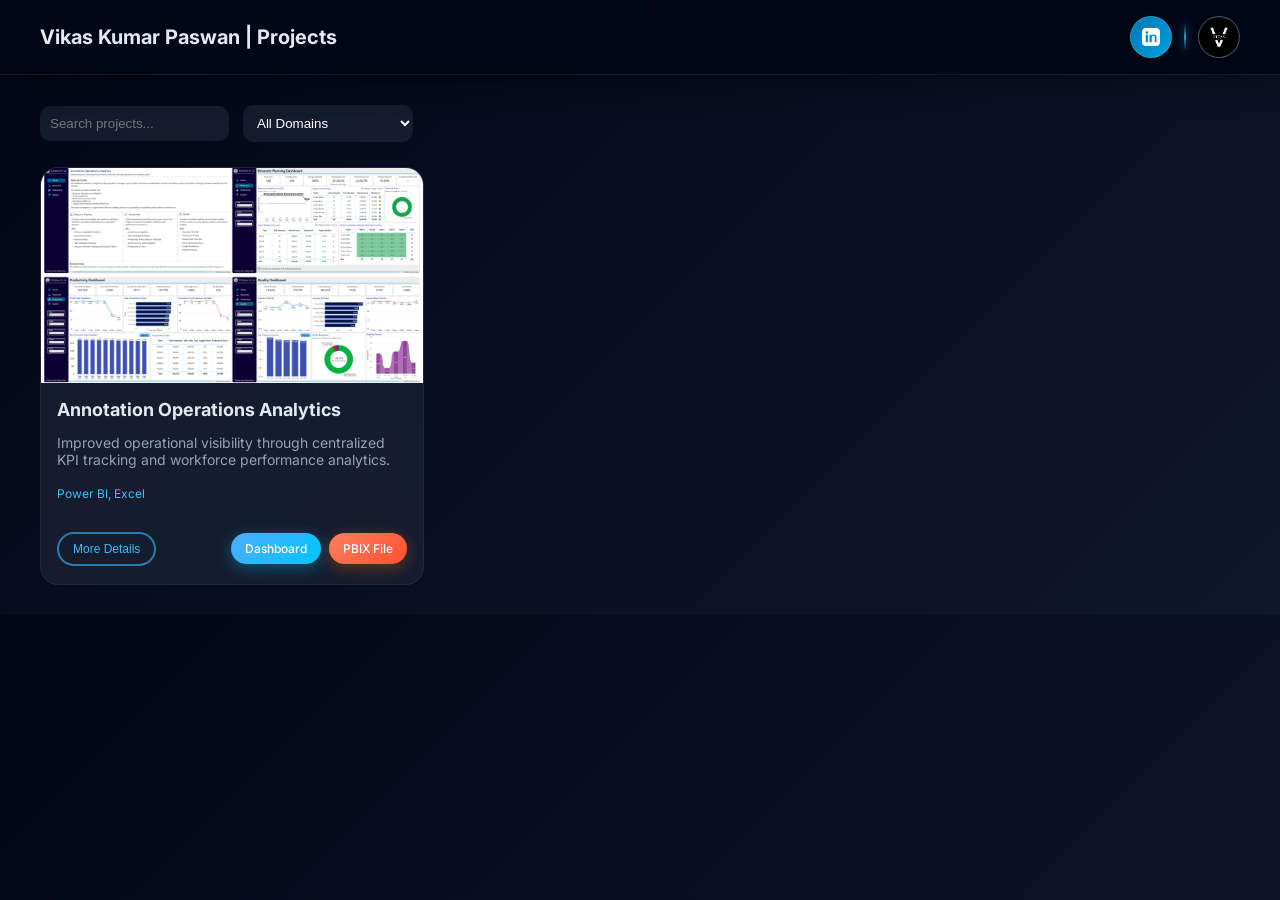
<file: index.html>
<!DOCTYPE html>
<html lang="en">
<head>
<link href="https://fonts.googleapis.com/css2?family=Inter:wght@300;400;500;600&display=swap" rel="stylesheet">
<meta charset="UTF-8">
<meta name="viewport" content="width=device-width, initial-scale=1.0">

<title>Vikas Kumar Paswan | Projects</title>

<style>

/* GLOBAL */
body {
    margin: 0;
    font-family: 'Inter', sans-serif;
    background: linear-gradient(135deg, #020617, #0f172a);
    color: #e2e8f0;
}

/* HEADER */
header {
    position: sticky;
    top: 0;
    z-index: 9999;

    padding: 16px 40px;

    display: flex;
    justify-content: space-between;
    align-items: center;

    /* PREMIUM GLASS EFFECT */
    background: rgba(2, 6, 23, 0.85);
    backdrop-filter: blur(14px);

    /* VISUAL SEPARATION */
    border-bottom: 1px solid rgba(255,255,255,0.08);
    
    /* SHADOW FOR DEPTH */
    box-shadow: 0 8px 30px rgba(0,0,0,0.4);
}

h1 { margin: 0; font-size: 20px; }

/* HEADER RIGHT CONTAINER */
.header-right {
    display: flex;
    align-items: center;
    gap: 12px;
}

/* ICON BUTTON BASE */
.icon-btn {
    width: 40px;
    height: 40px;
    border-radius: 50%;

    display: flex;
    align-items: center;
    justify-content: center;

    background: linear-gradient(135deg, #1e293b, #334155);
    border: 1px solid rgba(255, 255, 255, 0.15);
    box-shadow: 0 4px 15px rgba(0,0,0,0.4);
    overflow: hidden;
    transition: all 0.3s ease;
}

/* IMAGE INSIDE BUTTON */
.icon-btn img {
    width: 100%;
    height: 100%;
    object-fit: contain;
    border-radius: 50%;
}

/* LINKEDIN SPECIAL COLOR */
.icon-btn.linkedin {
    background: linear-gradient(135deg, #0077b5, #00a0dc);
}

/* HOVER EFFECT */
.icon-btn:hover {
    transform: translateY(-3px) scale(1.05);
    box-shadow: 0 8px 25px rgba(0,0,0,0.6);
}

/* GLOWING SEPARATOR */
.separator {
    width: 2px;
    height: 28px;

    background: linear-gradient(
        to bottom,
        transparent,
        #38bdf8,
        transparent
    );

    opacity: 0.8;

    /* Glow */
    box-shadow: 0 0 8px rgba(56, 189, 248, 0.7);
}
    
/* CONTAINER */
.container {
    padding: 30px 40px;
}

/* FILTERS */
.filters {
    margin-bottom: 25px;
}

input, select {
    padding: 10px;
    border-radius: 10px;
    border: none;
    margin-right: 10px;
    background: rgba(30, 41, 59, 0.6);
    color: white;
    backdrop-filter: blur(8px);
}

/* GRID */
.grid {
    display: grid;
    grid-template-columns: repeat(3, minmax(0, 1fr));
    gap: 24px;
}

@media (max-width: 1024px) {
    .grid { grid-template-columns: repeat(2, 1fr); }
}

@media (max-width: 600px) {
    .grid { grid-template-columns: 1fr; }
}

/* CARD (GLASS EFFECT) */
.card {
    background: rgba(30, 41, 59, 0.6);
    backdrop-filter: blur(12px);
    border-radius: 18px;
    overflow: hidden;
    display: flex;
    flex-direction: column;
    border: 1px solid rgba(255,255,255,0.05);
    transition: all 0.4s ease;
}

.card:hover {
    transform: translateY(-10px);
    box-shadow: 0 20px 50px rgba(0,0,0,0.6);
}

/* IMAGE */
.card img {
    width: 100%;
    aspect-ratio: 16/9;
    object-fit: cover;
    transition: 0.4s;
}

.card:hover img {
    transform: scale(1.05);
}

/* BODY */
.card-body {
    padding: 16px;
    flex-grow: 1;
}

.card-body h3 {
    margin: 0 0 8px;
    font-size: 18px;
}

.card-body p {
    font-size: 14px;
    color: #94a3b8;
}

.card-body small {
    color: #38bdf8;
    font-size: 12px;
}

/* FOOTER */
.card-footer {
    display: flex;
    justify-content: space-between;
    align-items: center;
    padding: 14px 16px 18px;
    gap: 10px;
}

/* BUTTON BASE */
.btn {
    display: flex;
    align-items: center;
    justify-content: center;
    gap: 6px;
    padding: 8px 14px;
    font-size: 12px;
    font-weight: 500;
    border-radius: 999px;
    text-decoration: none;
    transition: all 0.3s ease;
    cursor: pointer;
    white-space: nowrap;
}

/* DASHBOARD BUTTON */
.btn-primary {
    background: linear-gradient(135deg, #4facfe, #00c6ff);
    color: white;
    box-shadow: 0 4px 15px rgba(0, 198, 255, 0.35);
}

.btn-primary:hover {
    transform: translateY(-2px);
    box-shadow: 0 8px 25px rgba(0, 198, 255, 0.6);
}

/* PBIX BUTTON */
.btn-secondary {
    background: linear-gradient(135deg, #ff7e5f, #ff512f);
    color: white;
    box-shadow: 0 4px 15px rgba(255, 94, 0, 0.35);
}

.btn-secondary:hover {
    transform: translateY(-2px);
    box-shadow: 0 8px 25px rgba(255, 94, 0, 0.6);
}

/* MORE DETAILS BUTTON */
.btn-outline {
    background: transparent;
    color: #38bdf8;
    border: 2px solid rgba(56, 189, 248, 0.6);
}

.btn-outline:hover {
    background: rgba(56, 189, 248, 0.1);
    transform: translateY(-1px);
}

/* RIGHT BUTTON GROUP */
.right-buttons {
    display: flex;
    gap: 8px;
}

/* MODAL OVERLAY */
.modal {
    display: none;
    position: fixed;
    inset: 0;

    background: rgba(0,0,0,0.75);
    backdrop-filter: blur(8px);

    z-index: 99999;

    overflow-y: auto;      /* ENABLE VERTICAL SCROLL */
    padding: 40px 20px;    /* BREATHING SPACE */
    box-sizing: border-box;
}

/* MODAL BOX */
.modal-content {
    position: relative;

    background: linear-gradient(135deg, #111c2d, #0f1b31);

    width: min(1400px, 92%);
    margin: 40px auto;

    padding: 40px;

    border-radius: 20px;

    border: 1px solid rgba(255,255,255,0.08);

    box-shadow:
        0 20px 80px rgba(0,0,0,0.7),
        0 0 0 1px rgba(255,255,255,0.03);

    animation: modalFade 0.3s ease;
}

/* MODAL ANIMATION */
@keyframes modalFade {
    from {
        opacity: 0;
        transform: translateY(20px) scale(0.98);
    }
    to {
        opacity: 1;
        transform: translateY(0) scale(1);
    }
}

/* CLOSE BUTTON */
.close {
    position: absolute;
    top: 20px;
    right: 24px;

    cursor: pointer;

    font-size: 32px;
    font-weight: 300;

    color: #e2e8f0;

    transition: 0.3s ease;
}

.close:hover {
    transform: rotate(90deg);
    color: #38bdf8;
}

/* MODAL TYPOGRAPHY */
.modal-content h2 {
    margin-top: 0;
    margin-bottom: 16px;

    font-size: 42px;
    font-weight: 700;

    color: white;
}

.modal-content h3 {
    margin-top: 32px;
    margin-bottom: 12px;

    color: #38bdf8;
    font-size: 26px;
}

.modal-content p,
.modal-content li {
    color: #dbe4f0;
    line-height: 1.8;
    font-size: 17px;
}

.modal-content ul {
    padding-left: 24px;
}

.modal-content hr {
    border: none;
    border-top: 1px solid rgba(255,255,255,0.12);
    margin: 20px 0 30px;
}

</style>
</head>

<body>

<header>
    <h1>Vikas Kumar Paswan | Projects</h1>
<div class="header-right">

    <!-- LinkedIn Icon -->
    <a href="https://www.linkedin.com/in/vikaskumar1802/" target="_blank" class="icon-btn linkedin">
        <svg xmlns="http://www.w3.org/2000/svg" width="18" height="18" fill="white" viewBox="0 0 24 24">
            <path d="M19 0h-14c-2.761 0-5 2.239-5 5v14c0 
            2.761 2.239 5 5 5h14c2.761 0 5-2.239 
            5-5v-14c0-2.761-2.239-5-5-5zm-11 
            19h-3v-10h3v10zm-1.5-11.268c-.966 
            0-1.75-.784-1.75-1.75s.784-1.75 
            1.75-1.75 1.75.784 1.75 1.75-.784 
            1.75-1.75 1.75zm13.5 
            11.268h-3v-5.604c0-1.337-.027-3.058-1.865-3.058-1.865 
            0-2.151 1.455-2.151 2.959v5.703h-3v-10h2.881v1.367h.041c.401-.759 
            1.379-1.558 2.838-1.558 3.036 0 3.6 2 3.6 4.59v5.601z"/>
        </svg>
    </a>

    <!-- Glowing Separator -->
    <div class="separator"></div>
    
        <!-- Portfolio Icon -->
    <a href="https://vikaspaswan.in" width="18" height="18" target="_blank" class="icon-btn">
        <img src="images/Vikas_icon.png" alt="Portfolio">
    </a>
</div>
</header>

<div class="container">

<div class="filters">
    <input type="text" id="search" placeholder="Search projects...">
    <select id="domainFilter">
        <option value="">All Domains</option>
        <option value="Performance Analysis">Performance Analysis</option>
        <option value="Finance">Finance</option>
    </select>
</div>

<div class="grid" id="projectGrid"></div>

</div>

<!-- MODAL -->
<div class="modal" id="modal">
<div class="modal-content">
<span class="close" onclick="closeModal()">✖</span>
<div id="projectDetails"></div>
</div>
</div>

<script>

const projects = [
{ 
        title: "Annotation Operations Analytics", 
        domain: "Performance Analysis", 
        tools: "Power BI, Excel", 
        image: "images/project 1.png",
        live: "https://app.powerbi.com/view?r=eyJrIjoiY2MxOWNkYmUtYzZkMC00NjU5LWFiZjctNDQ5YjJlODk1ZDk4IiwidCI6ImRkNWMyODc4LWQ4MTMtNGY5My05NmNjLTU1ZmZjOGY1ZmQ1MiJ9&pageName=05ea9ac4472c8e006bd0", 
        download: "files/Annotation Operations Analytics.pbix",
        short: "Improved operational visibility through centralized KPI tracking and workforce performance analytics.",
        details: `
        <h2>Annotation Operations Analytics</h2>
        <hr>
        
        <h3><u>Business Problem</u></h3>
        <p>Operations leadership lacked centralized visibility into resource utilization, productivity performance, and annotation quality metrics across projects and teams. 
        Manual tracking through spreadsheets made it difficult to identify operational bottlenecks, monitor workforce efficiency, and take timely decisions.</p>
        
        <h3><u>Objective</u></h3>
        <p>Develop an enterprise-grade analytics solution to monitor Resource Planning, Productivity, and Quality KPIs through interactive dashboards, 
        enabling faster operational decision-making and improved workforce optimization.</p>
        
        <h3><u>Data Transformation</u></h3>
        <ul>
            <li>Cleaned and standardized the operational datasets</li>
            <li>Created centralized Date dimension table</li>
            <li>Built calculated KPIs and performance metrics</li>
            <li>Optimized data structure using star schema modeling</li>
            <li>Applied business logic for utilization, availability, backlog, and quality calculations</li>
        </ul>
        
        <h3><u>Data Model</u></h3>
        <p>Implemented a scalable star schema model using:</p>
        <ul>
            <li>FactProductivity</li>
            <li>FactQuality</li>
            <li>FactResourcePlanning</li>
            <li>Date Table</li>
            <li>Dimension tables for Users and Projects</li>
        </ul>
        
        <h3><u>DAX</u></h3>
        <p>Developed advanced DAX measures for:</p>
         <ul>
            <li>Utilization %</li>
            <li>Productivity Score</li>
            <li>Rework Rate %</li>
            <li>Availability %</li>
            <li>Planned vs Capacity Hours</li>
            <li>Tasks per User</li>
            <li>Operational variance analysis</li>
            <li>Dynamic KPI indicators and conditional formatting</li>
        </ul>
            
        <h3><u>Insights</u></h3>
        <ul>
            <li>Maintained 98%+ workforce availability across projects</li>
            <li>Identified utilization patterns and resource distribution trends</li>
            <li>Monitored project-level productivity fluctuations</li>
            <li>Tracked quality rework trends and operational efficiency</li>
            <li>Enabled visibility into team-wise workload balancing and capacity planning</li>

        </ul>
        
        <h3><u>Impact</u></h3>
        <p>Enabled operations and project management teams to improve workforce planning, monitor performance proactively, 
        reduce operational inefficiencies, and make faster data-driven decisions through centralized operational analytics.</p>
        `
} 
/*{ 
        title: "Financial KPI Dashboard", 
        domain: "Finance", 
        tools: "Power BI, Excel", 
        image: "images/riswan-ratta-mlnAX_7Cuv0-unsplash.png", 
        live: "https://app.powerbi.com/view?r=eyJrIjoiZTI0NDY1NjYtMzc2ZC00YWM1LWIwMTMtMjhiMTM3ODA4MDk4IiwidCI6ImRkNWMyODc4LWQ4MTMtNGY5My05NmNjLTU1ZmZjOGY1ZmQ1MiJ9", 
        download: "assets/files/sales-dashboard.pbix", 
        short: "Tracked financial health and cost optimization metrics.", 
        details: "<h2>Finance Project Details Coming Soon</h2>" 
} */   
];

function renderProjects() {
    const grid = document.getElementById("projectGrid");
    const search = document.getElementById("search").value.toLowerCase();
    const domain = document.getElementById("domainFilter").value;

    grid.innerHTML = "";

    projects
    .filter(p =>
        p.title.toLowerCase().includes(search) &&
        (domain === "" || p.domain === domain)
    )
    .forEach(p => {
        grid.innerHTML += `
        <div class="card">
            <img src="${p.image}">
            
            <div class="card-body">
                <h3>${p.title}</h3>
                <p>${p.short}</p>
                <small>${p.tools}</small>
            </div>

            <div class="card-footer">

                <button class="btn btn-outline" onclick="openModal('${p.title}')">
                    More Details
                </button>

                <div class="right-buttons">
                    <a href="${p.live}" target="_blank" class="btn btn-primary">
                        Dashboard
                    </a>
                    <a href="${p.download}" download class="btn btn-secondary">
                        PBIX File
                    </a>
                </div>

            </div>
        </div>
        `;
    });
}

function openModal(title) {
    const project = projects.find(p => p.title === title);

    document.getElementById("projectDetails").innerHTML = project.details;

    document.getElementById("modal").style.display = "block";

    document.body.style.overflow = "hidden";
}

function closeModal() {
    document.getElementById("modal").style.display = "none";

    document.body.style.overflow = "auto";
}

document.getElementById("search").addEventListener("input", renderProjects);
document.getElementById("domainFilter").addEventListener("change", renderProjects);

renderProjects();

</script>

</body>
</html>
</file>
